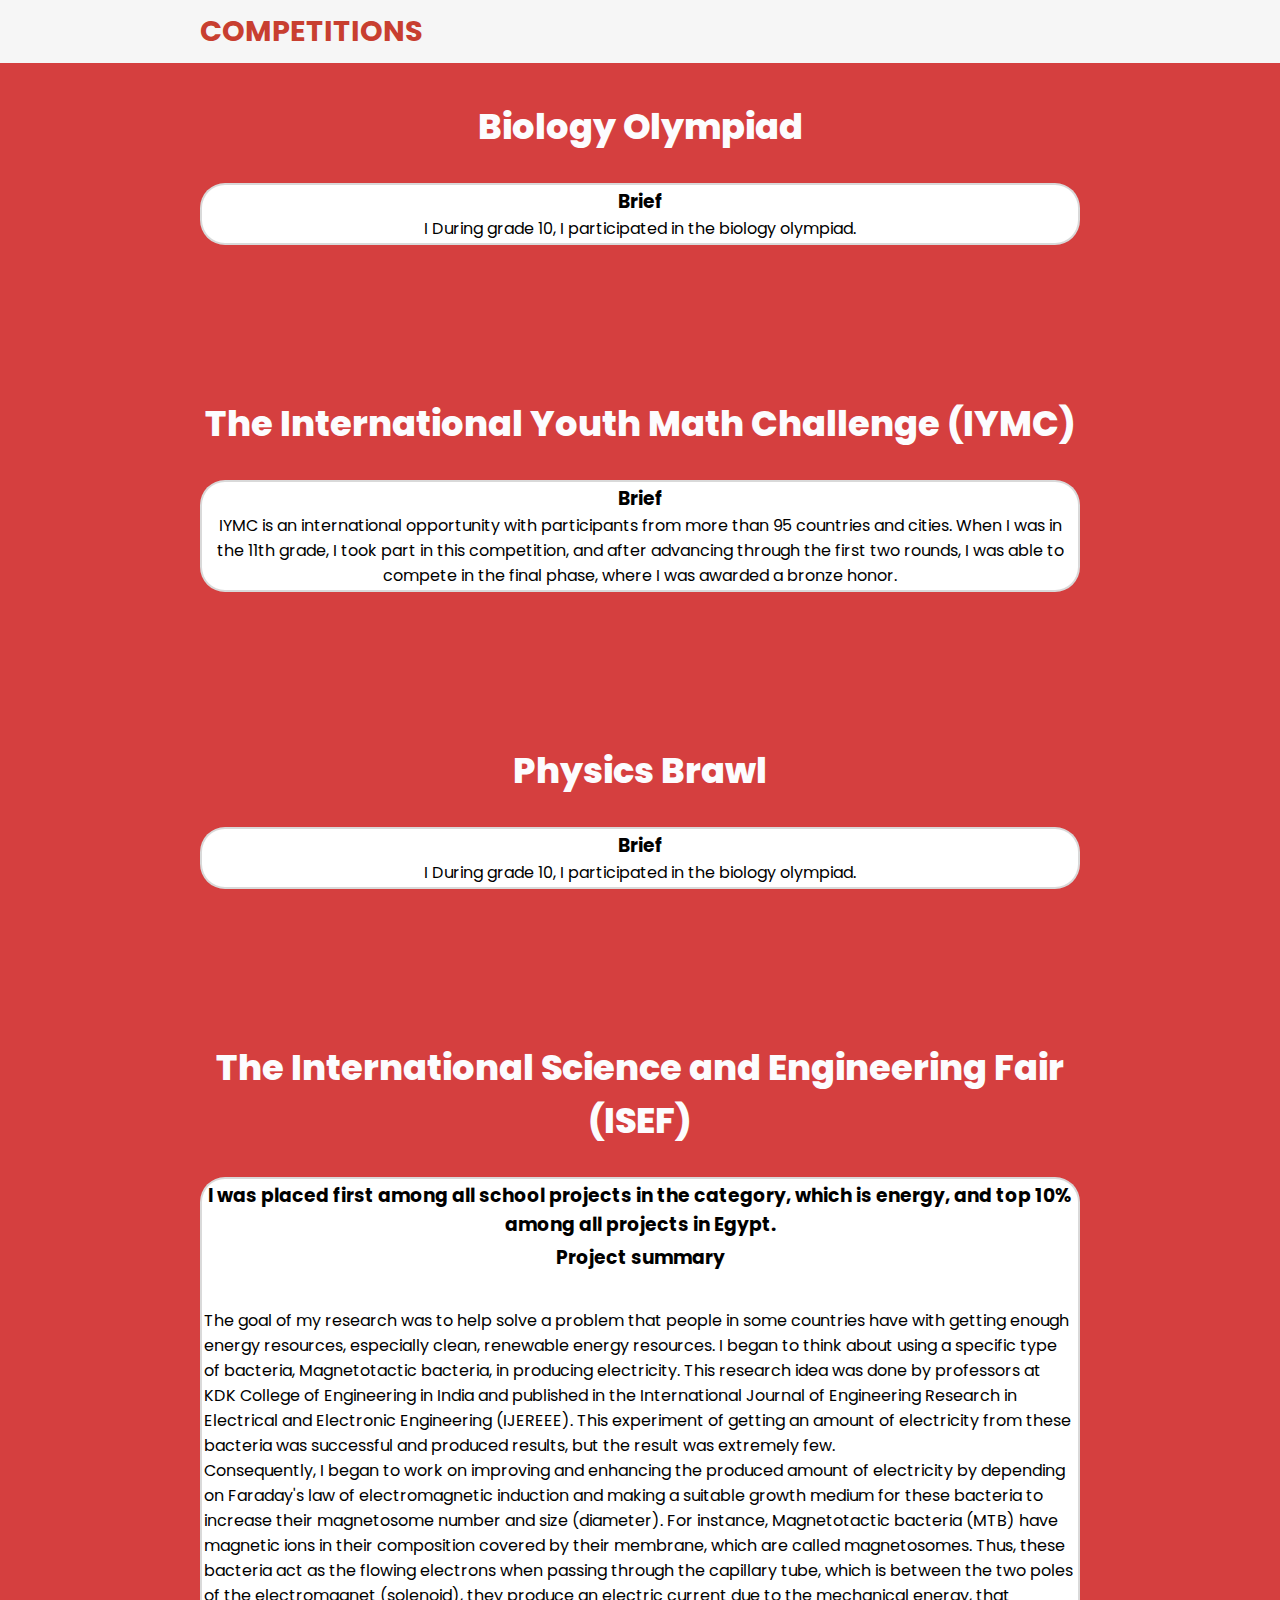
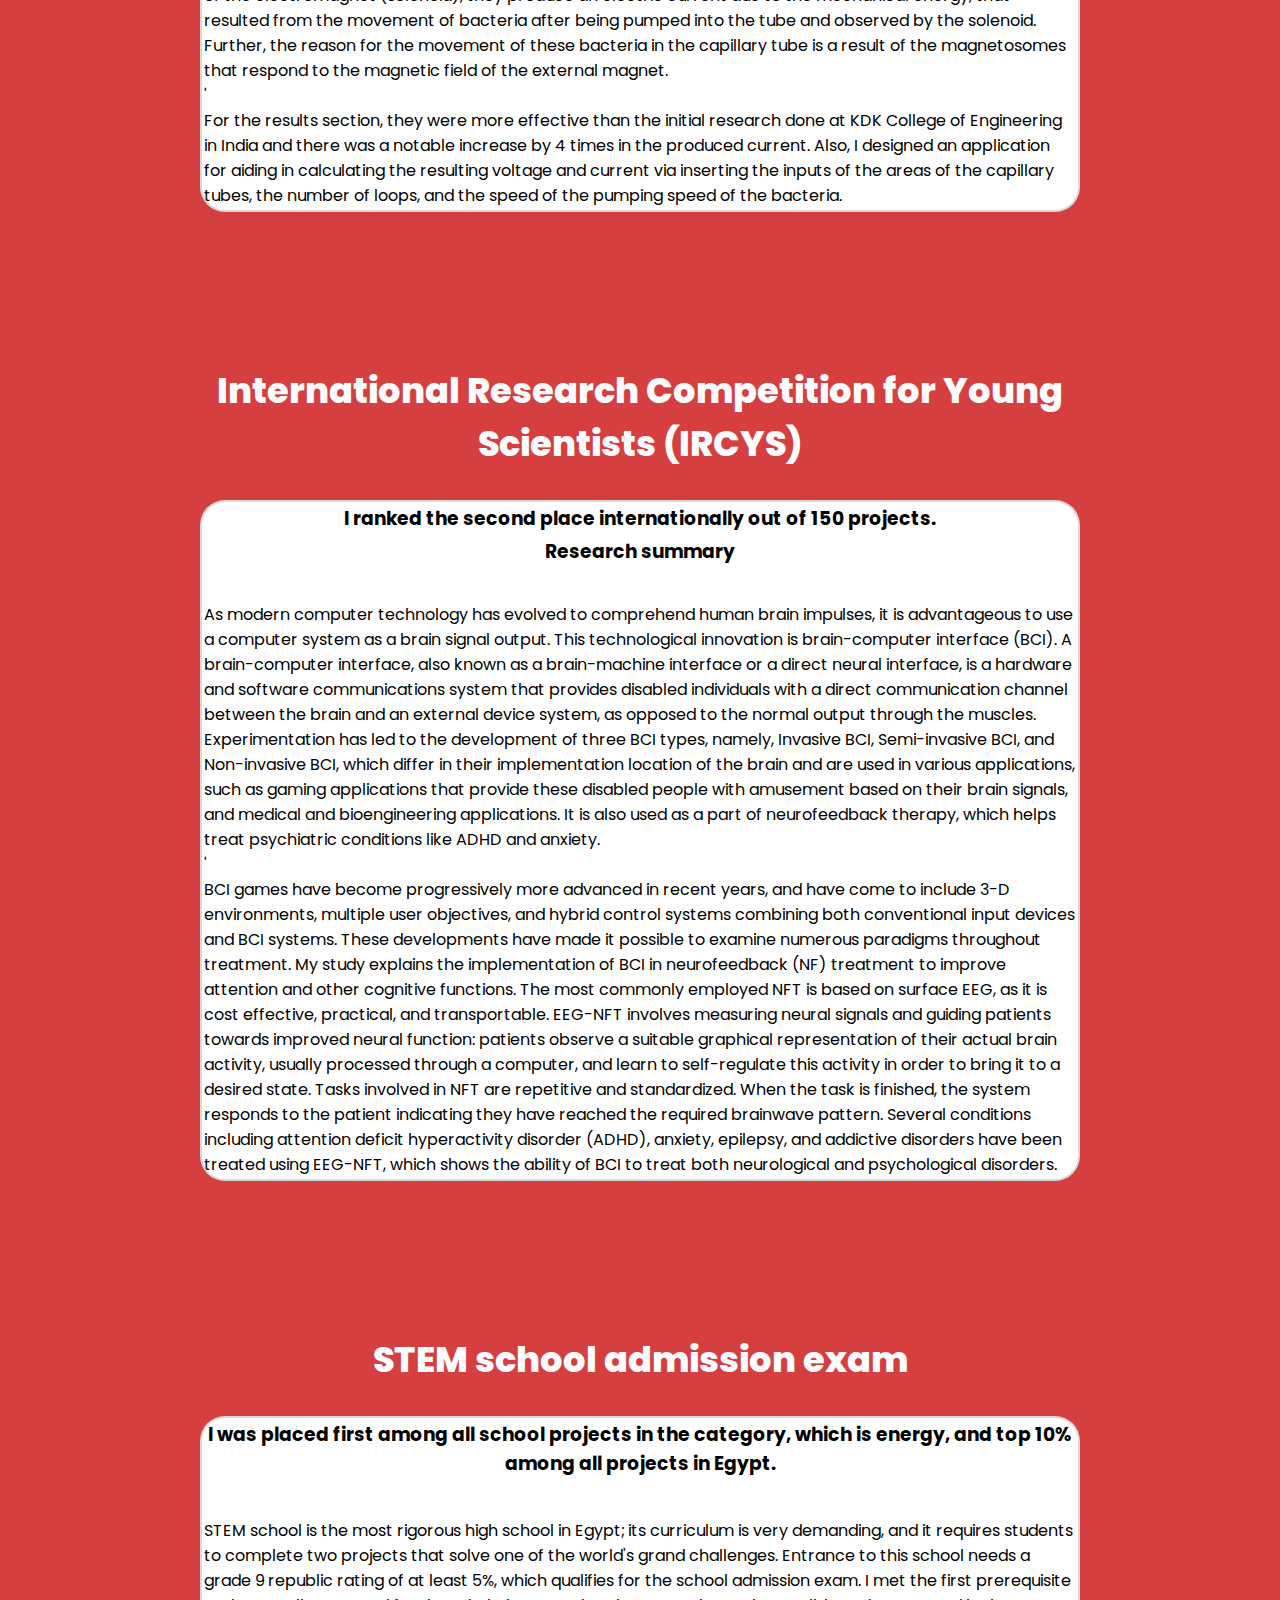
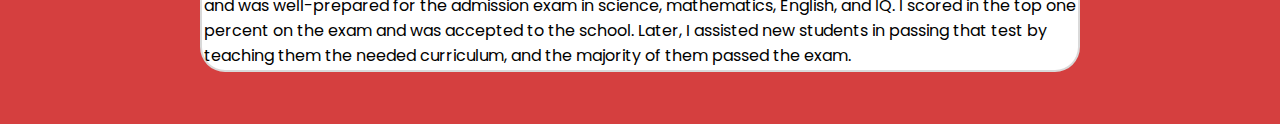
<file: indexcompetition.html>
<!DOCTYPE html>
<html lang="en">
<head>
    <meta charset="UTF-8">
    <meta http-equiv="X-UA-Compatible" content="IE=edge">
    <meta name="viewport" content="width=device-width, initial-scale=1.0">
    <link rel="stylesheet" href="https://cdnjs.cloudflare.com/ajax/libs/font-awesome/5.15.4/css/all.min.css">
    <link rel="stylesheet" href="stylecompetition.css">
    <title>Competitions</title>
</head>
<body>
    <header>
        <a href="#" class="logo">Competitions</a>
        <nav class="navigation">
        </nav>
    </header>

    <div class="modal-content">
        <section class="main-modal-dark">
            <div class="main-modal-title">
                Biology Olympiad
            </div>
            <div class="summary">
                <div class="summary-material">
                    <h3 class="summary-title">
                        Brief
                    </h3>
                    <p class="summary-body">
                        I During grade 10, I participated in the biology olympiad. 
                    </p>
                </div>
            </div>
    </section></div>

    <div class="modal-content">
        <section class="main-modal-dark">
            <div class="main-modal-title">
                The International Youth Math Challenge (IYMC)
            </div>
            <div class="summary">
                <div class="summary-material">
                    <h3 class="summary-title">
                        Brief
                    </h3>
                    <p class="summary-body">
                        IYMC is an international opportunity with participants from more than 95 countries and cities. 
                        When I was in the 11th grade, I took part in this competition, and after advancing through
                         the first two rounds, I was able to compete in the final phase, where I was awarded a bronze honor.
                    </p>
                </div>
            </div>
    </section></div>
    
    <div class="modal-content">
        <section class="main-modal-dark">
            <div class="main-modal-title">
                Physics Brawl
            </div>
            <div class="summary">
                <div class="summary-material">
                    <h3 class="summary-title">
                        Brief
                    </h3>
                    <p class="summary-body">
                        I During grade 10, I participated in the biology olympiad. 
                    </p>
                </div>
            </div>
    </section></div>
    
    <div class="modal-content">
        <section class="main-modal-dark">
            <div class="main-modal-title">
                The International Science and Engineering Fair (ISEF) 
            </div>
            <div class="summary">
                <div class="summary-material">
                    <h3 class="summary-title">
                        I was placed first among all school projects in the category, which is energy, 
                        and top 10% among all projects in Egypt.
    
                    </h3>
                    <div class="rank">
                        <h3 class="rank-title">
                            Project summary
                        </h3>
                    </div>
                    <p class="summary-body">
                        <div align="left "> 
                      
                            The goal of my research was to help solve a problem that people in some countries have with getting 
                            enough energy resources, especially clean, renewable energy resources. I began to think about using a 
                            specific type of bacteria, Magnetotactic bacteria, in producing electricity. This research idea was 
                            done by professors at KDK College of Engineering in India and published in the International Journal 
                            of Engineering Research in Electrical and Electronic Engineering (IJEREEE). This experiment of getting
                             an amount of electricity from these bacteria was successful and produced results, but the result was 
                             extremely few. </p> <p>
                            Consequently, I began to work on improving and enhancing the produced amount of 
                             electricity by depending on Faraday's law of electromagnetic induction and making a suitable growth 
                             medium for these bacteria to increase their magnetosome number and size (diameter). For instance, 
                             Magnetotactic bacteria (MTB) have magnetic ions in their composition covered by their membrane, which 
                             are called magnetosomes. Thus, these bacteria act as the flowing electrons when passing through the 
                             capillary tube, which is between the two poles of the electromagnet (solenoid), they produce an 
                             electric current due to the mechanical energy, that resulted from the movement of bacteria after 
                             being pumped into the tube and observed by the solenoid. Further, the reason for the movement of 
                             these bacteria in the capillary tube is a result of the magnetosomes that respond to the magnetic
                              field of the external magnet. </p>
                              <p>
                                '
                              </p>
                              <p>For the results section, they were more effective than the initial research done at KDK College of Engineering in India and there was a notable increase by 4 times in the produced current.
                                Also, I designed an application for aiding in calculating the resulting voltage and current via inserting the inputs of the areas of the capillary tubes, the number of loops, and the speed of the pumping speed of the bacteria.</p>
                        
                        </div>
                    </p>
                </div>
            </div>


            
    </section></div>
    
    <div class="modal-content">
        <section class="main-modal-dark">
            <div class="main-modal-title">
                International Research Competition for Young Scientists (IRCYS) 
            </div>
            <div class="summary">
                <div class="summary-material">
                    <h3 class="summary-title">
                        I ranked the second place internationally out of 150 projects.
    
                    </h3>
                    <div class="rank">
                        <h3 class="rank-title">
                            Research summary
                        </h3>
                    </div>
                    <p class="summary-body">
                        <div align="left "> 
                      
                            As modern computer technology has evolved to comprehend human brain impulses, it is
advantageous to use a computer system as a brain signal output. This technological innovation is
brain-computer interface (BCI). A brain-computer interface, also known as a brain-machine
interface or a direct neural interface, is a hardware and software communications system that
provides disabled individuals with a direct communication channel between the brain and an
external device system, as opposed to the normal output through the muscles. </p> <p>

    Experimentation has led to the development of three BCI types, namely, Invasive BCI,
    Semi-invasive BCI, and Non-invasive BCI, which differ in their implementation location of the
    brain and are used in various applications, such as gaming applications that provide these
    disabled people with amusement based on their brain signals, and medical and bioengineering
    applications. It is also used as a part of neurofeedback therapy, which helps treat psychiatric
    conditions like ADHD and anxiety. </p>
                              <p>
                                '
                              </p>
                              <p>
                                BCI games have become progressively more advanced in recent years, and have come to
include 3-D environments, multiple user objectives, and hybrid control systems combining both
conventional input devices and BCI systems. These developments have made it possible to
examine numerous paradigms throughout treatment. My study explains the implementation
of BCI in neurofeedback (NF) treatment to improve attention and other cognitive functions. The
most commonly employed NFT is based on surface EEG, as it is cost effective, practical, and
transportable. EEG-NFT involves measuring neural signals and guiding patients towards
improved neural function: patients observe a suitable graphical representation of their actual
brain activity, usually processed through a computer, and learn to self-regulate this activity in
order to bring it to a desired state. Tasks involved in NFT are repetitive and standardized. When
the task is finished, the system responds to the patient indicating they have reached the required
brainwave pattern. Several conditions including attention deficit hyperactivity disorder (ADHD),
anxiety, epilepsy, and addictive disorders have been treated using EEG-NFT, which shows the
ability of BCI to treat both neurological and psychological disorders.
                              </p>
                        
                        </div>
                    </p>
                </div>
            </div>
  
    </section></div>
    


    <div class="modal-content">
        <section class="main-modal-dark">
            <div class="main-modal-title">
                STEM school admission exam
            </div>
            <div class="summary">
                <div class="summary-material">
                    <h3 class="summary-title">
                        I was placed first among all school projects in the category, which is energy, 
                        and top 10% among all projects in Egypt.
    
                    </h3>
                    <div class="rank">
                        <h3 class="rank-title">
                            <div align="center ">
                                
                            </div>
                            
                        </h3>
                    </div>
                    <p class="summary-body">
                        <div align="left "> 
                      
                            STEM school is the most rigorous high school in Egypt; its curriculum is very 
                            demanding, and it requires students to complete two projects that solve one of 
                            the world's grand challenges. Entrance to this school needs a grade 9 republic 
                            rating of at least 5%, which qualifies for the school admission exam. I met the 
                            first prerequisite and was well-prepared for the admission exam in science,
                             mathematics, English, and IQ. I scored in the top one percent on the exam and
                              was accepted to the school. Later, I assisted new students in passing that test
                               by teaching them the needed curriculum, and the majority of them passed the
                                exam. </p> <p>
                    
                        
                        </div>
                    </p>
                </div>
            </div>


            
    </section></div>



</body>
</html>
</file>
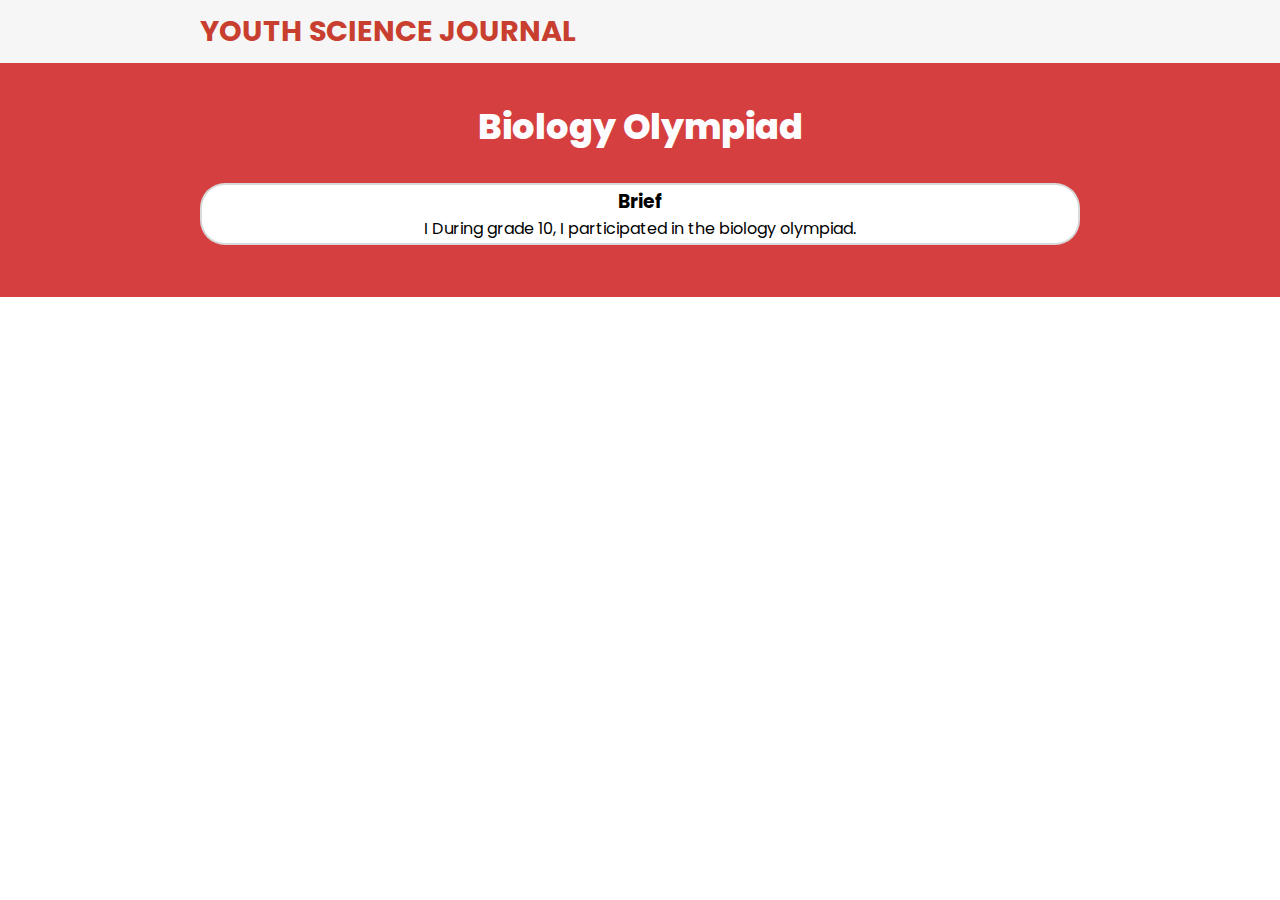
<file: YSJ.html>
<!DOCTYPE html>
<html lang="en">
<head>
    <meta charset="UTF-8">
    <meta http-equiv="X-UA-Compatible" content="IE=edge">
    <meta name="viewport" content="width=device-width, initial-scale=1.0">
    <link rel="stylesheet" href="https://cdnjs.cloudflare.com/ajax/libs/font-awesome/5.15.4/css/all.min.css">
<link rel="stylesheet" href="YSJ.css">
    <title>Youth Science Journal </title>
</head>
<body>
    <header>
        <a href="#" class="logo">Youth Science Journal</a>
        <nav class="navigation">
        </nav>
    </header>

    <div class="modal-content">
        <section class="main-modal-dark">
            <div class="main-modal-title">
                Biology Olympiad
            </div>
            <div class="summary">
                <div class="summary-material">
                    <h3 class="summary-title">
                        Brief
                    </h3>
                    <p class="summary-body">
                        I During grade 10, I participated in the biology olympiad. 
                    </p>
                </div>
            </div>
    </section></div>
    
</body>
</html>
</file>
<file: stylecompetition.css>
@import url('https://fonts.googleapis.com/css2?family=Poppins:ital,wght@0,100;0,200;0,300;0,400;0,500;0,600;0,700;0,800;0,900;1,100;1,200;1,300;1,400;1,500;1,600;1,700;1,800;1,900&display=swap');

*{
    font-family: 'Poppins', sans-serif;
    margin: 0;
    padding: 0;
    box-sizing: border-box;
    scroll-behavior: smooth;
}
header {
    background-color: #f6f6f6;
    width: 100%;
    position: fixed;
    z-index: 999;
    display: flex;
    justify-content: space-between;
    align-items: center;
    padding: 10px 200px ;
}



.logo{
    text-decoration: none;
    color: #c83f30;
    text-transform: uppercase;
    font-weight: 700;
    font-size: 1.8em;
}

.navigation a{
    color: #c83f30;
    text-decoration: none;
    font-size: 1.1em;
    font-weight: 500;
    padding-left: 30px;
}
.main-modal-dark, .main-modal-white {
    padding: 20px 20px 10px;
}
.main-modal-dark {
    width: 100%;
    display: flex;
    flex-direction: column;
    text-align: center;
    padding: 100px 200px 20px;
    background-color: rgb(213, 63, 63);
}
.main-modal-title {
    font-size: 1.8em;
}
.main-modal-title {
    display: flex;
    justify-content: center;
    color: #fcfcfe;
    font-size: 2.2em;
    font-weight: 800;
    margin-bottom: 30px;
}
* {
    font-family: 'Poppins', sans-serif;
    margin: 0;
    padding: 0;
    box-sizing: border-box;
    scroll-behavior: smooth;
}

.summary {
    display: flex;
    flex-direction: column;
    justify-content: center;
    align-items: center;
    background-color: #fff;
    padding: 2px;
    border-radius: 25px;
    border: 2px solid rgba(1 1 1 / 15%);
    margin-bottom: 2em;
    margin-left: cm;
    margin-top: 0cm;
}
.rank {
    display: flex;
    flex-direction: column;
    justify-content: left;
    align-items: left;
    background-color: #fff;
    padding: 2px;
    border-radius: 25px;
    border: 2px solid rgb(255, 255, 255);
    margin-bottom: 2em;
    margin-left: cm;
    margin-top: 0cm;
} 
* {
    font-family: 'Poppins', sans-serif;
    margin: 0;
    padding: 0;
    box-sizing: border-box;
    scroll-behavior: smooth;
}
</file>
<file: YSJ.css>
@import url('https://fonts.googleapis.com/css2?family=Poppins:ital,wght@0,100;0,200;0,300;0,400;0,500;0,600;0,700;0,800;0,900;1,100;1,200;1,300;1,400;1,500;1,600;1,700;1,800;1,900&display=swap');

*{
    font-family: 'Poppins', sans-serif;
    margin: 0;
    padding: 0;
    box-sizing: border-box;
    scroll-behavior: smooth;
}
header {
    background-color: #f6f6f6;
    width: 100%;
    position: fixed;
    z-index: 999;
    display: flex;
    justify-content: space-between;
    align-items: center;
    padding: 10px 200px ;
}



.logo{
    text-decoration: none;
    color: #c83f30;
    text-transform: uppercase;
    font-weight: 700;
    font-size: 1.8em;
}

.navigation a{
    color: #c83f30;
    text-decoration: none;
    font-size: 1.1em;
    font-weight: 500;
    padding-left: 30px;
}
.main-modal-dark, .main-modal-white {
    padding: 20px 20px 10px;
}
.main-modal-dark {
    width: 100%;
    display: flex;
    flex-direction: column;
    text-align: center;
    padding: 100px 200px 20px;
    background-color: rgb(213, 63, 63);
}
.main-modal-title {
    font-size: 1.8em;
}
.main-modal-title {
    display: flex;
    justify-content: center;
    color: #fcfcfe;
    font-size: 2.2em;
    font-weight: 800;
    margin-bottom: 30px;
}
* {
    font-family: 'Poppins', sans-serif;
    margin: 0;
    padding: 0;
    box-sizing: border-box;
    scroll-behavior: smooth;
}
.summary {
    display: flex;
    flex-direction: column;
    justify-content: center;
    align-items: center;
    background-color: #fff;
    padding: 2px;
    border-radius: 25px;
    border: 2px solid rgba(1 1 1 / 15%);
    margin-bottom: 2em;
    margin-left: cm;
    margin-top: 0cm;
}
.rank {
    display: flex;
    flex-direction: column;
    justify-content: left;
    align-items: left;
    background-color: #fff;
    padding: 2px;
    border-radius: 25px;
    border: 2px solid rgb(255, 255, 255);
    margin-bottom: 2em;
    margin-left: cm;
    margin-top: 0cm;
} 
* {
    font-family: 'Poppins', sans-serif;
    margin: 0;
    padding: 0;
    box-sizing: border-box;
    scroll-behavior: smooth;
}
</file>
